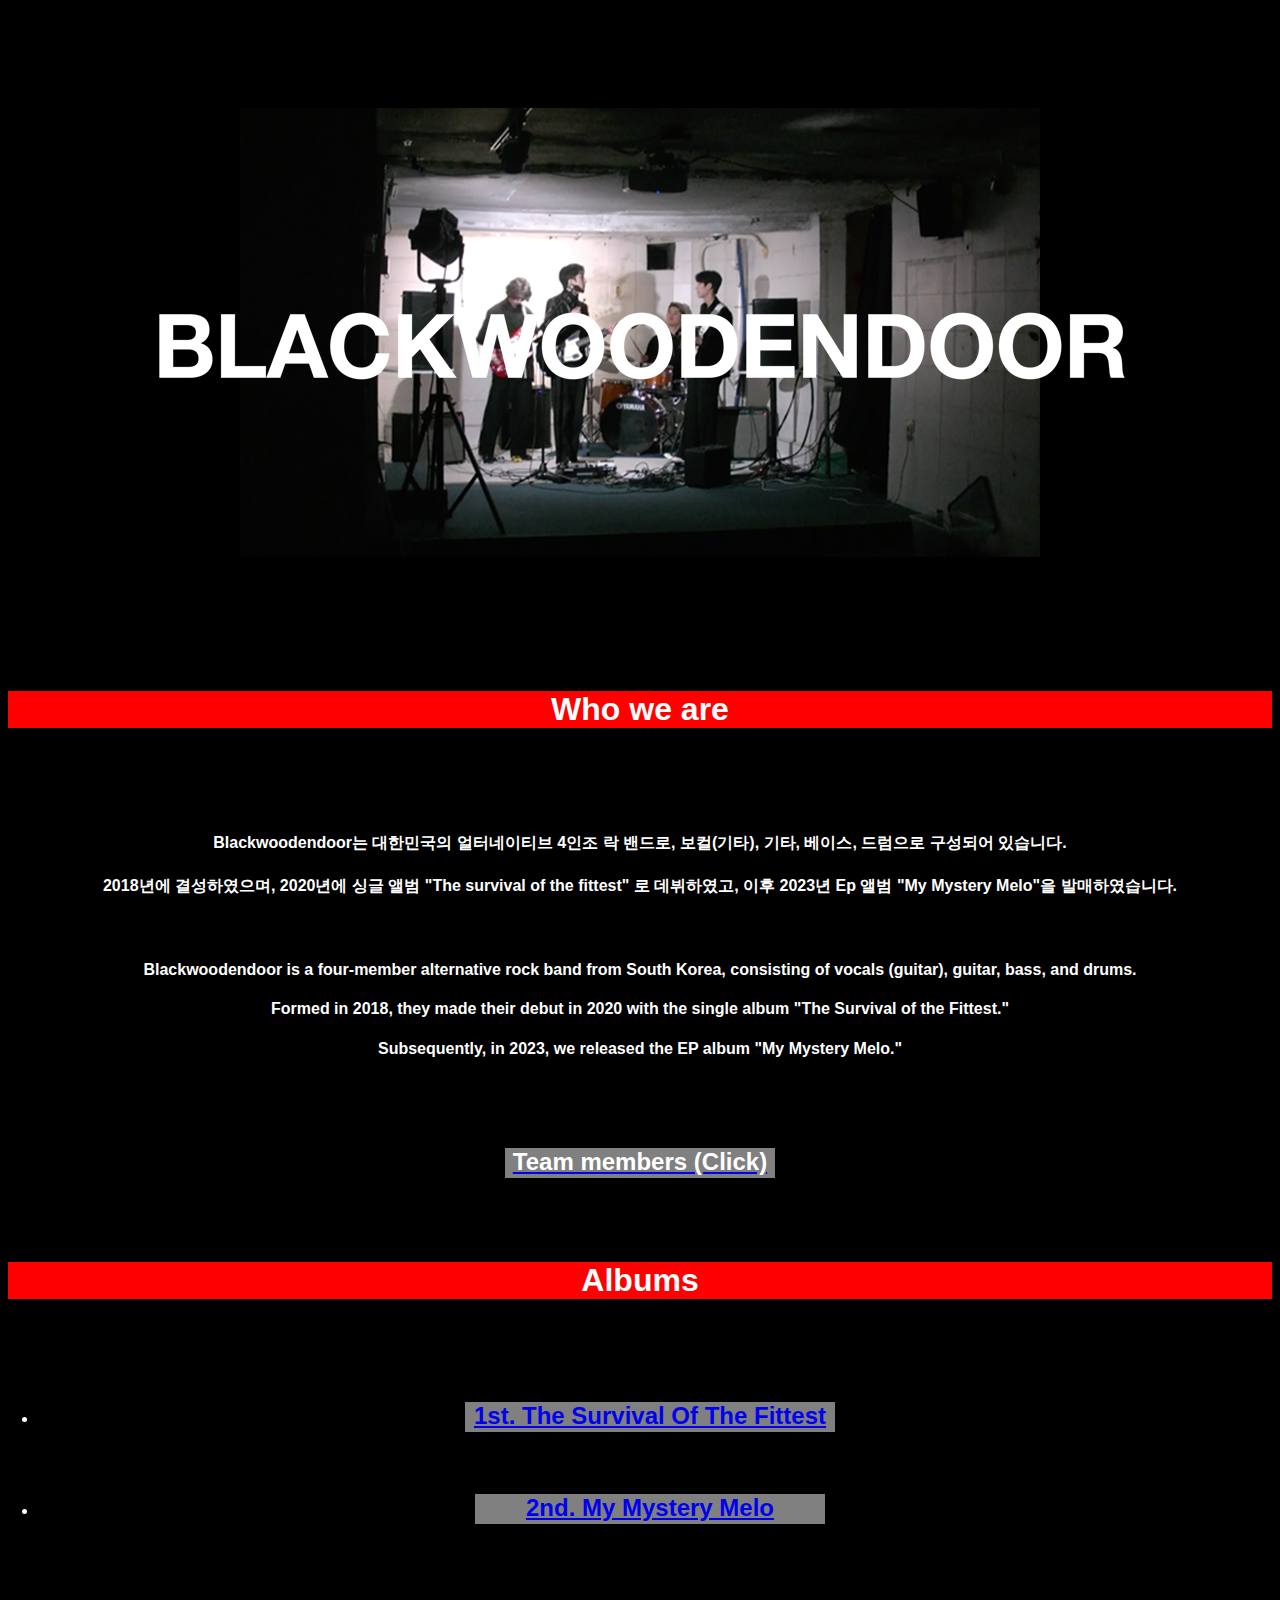
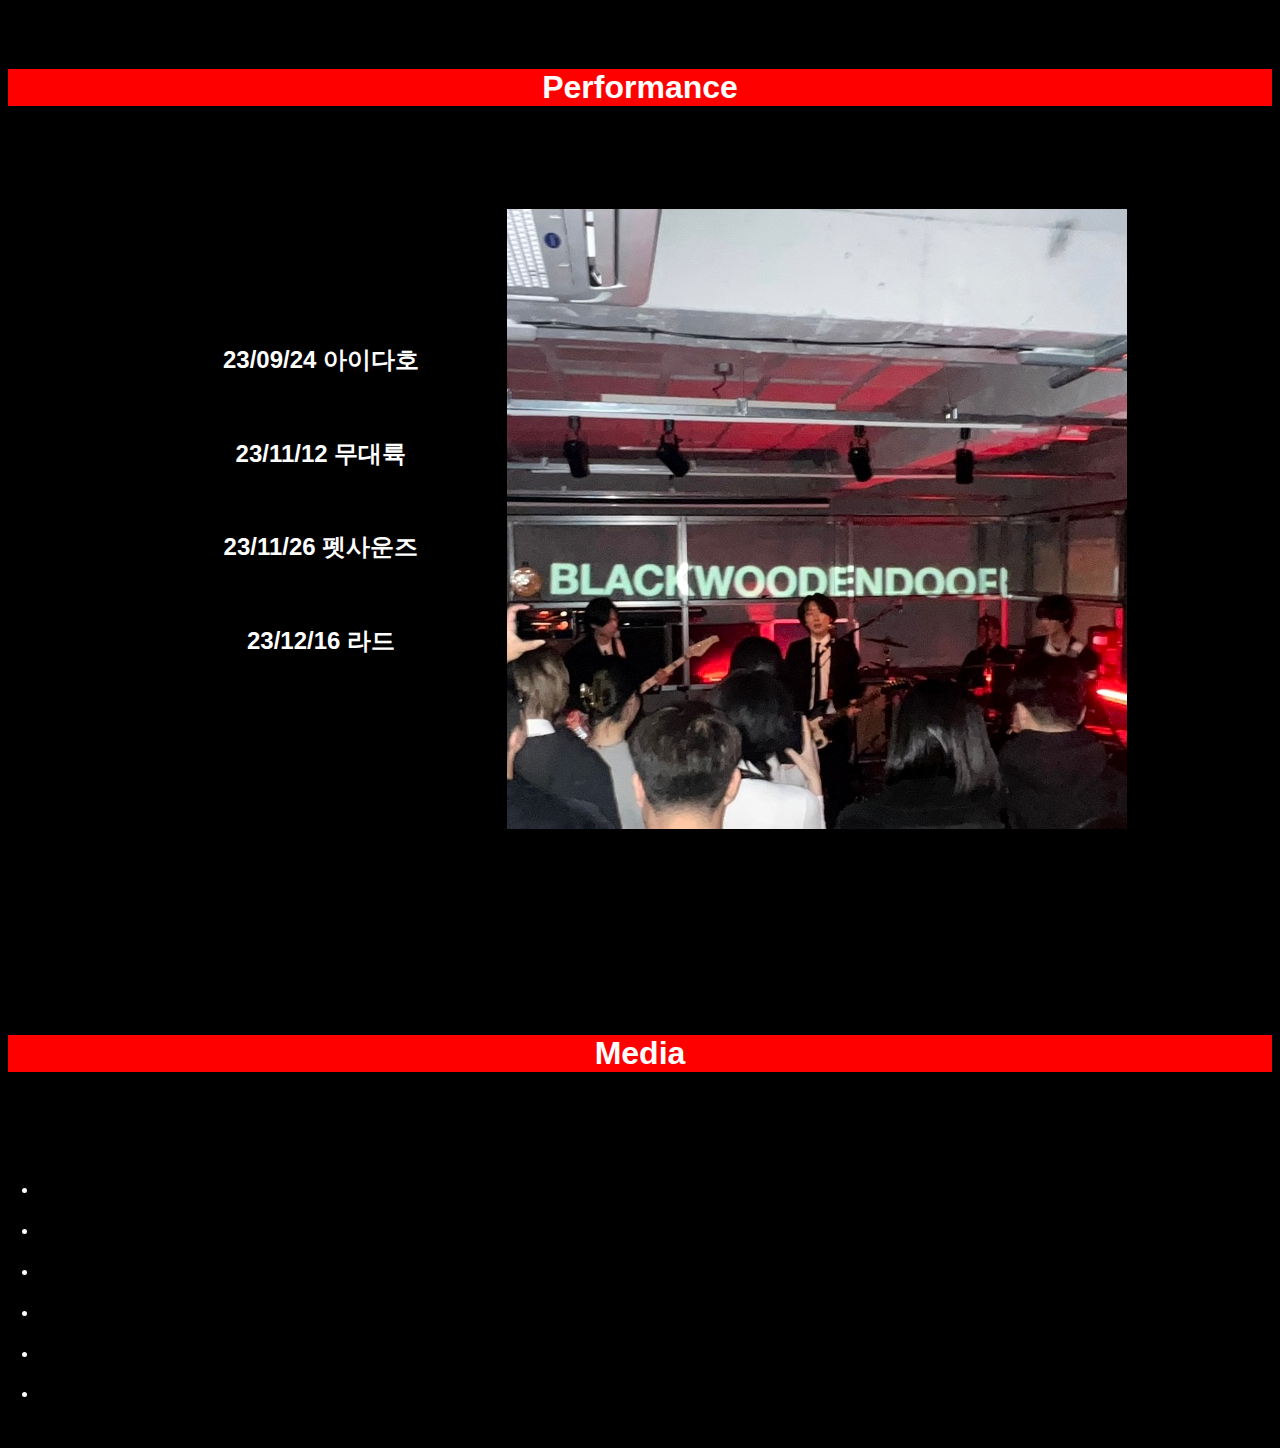
<file: index.html>
<!DOCTYPE html>
<html> 
<head>
    <meta charset="utf-8">
    <title>BLACKWOODENDOOR</title>
    <link rel="stylesheet" href="style.css">
    <link rel="icon" href="blackwoodendoor/11.ico">
</head>
<body>
    <div class="group_main_img">
        <img src="blackwoodendoor/2_edit800.png" alt="group-main">
    </div>
    <div class="logo">
        <img src="blackwoodendoor/7_edit1000new.png" alt="white-logo">      
    </div>
    <div class="who">
        <!-- <hr></hr> -->
        <h1 class="space_letter">space</h1>
        <h1 id="text-box">Who we are</h1>
        <h3 class="space_letter">space</h3>
        <h3 class="space_letter">space</h3>
        <h4>Blackwoodendoor는 대한민국의 얼터네이티브 4인조 락 밴드로, 보컬(기타), 기타, 베이스, 드럼으로 구성되어 있습니다.</h4>
        <h4>2018년에 결성하였으며, 2020년에 싱글 앨범 "The survival of the fittest" 로 데뷔하였고, 이후 2023년 Ep 앨범 "My Mystery Melo"을 발매하였습니다.</h4>
        <h3 class="space_letter">space</h3>
        <h4>Blackwoodendoor is a four-member alternative rock band from South Korea, consisting of vocals (guitar), guitar, bass, and drums.</h4>
        <h4>Formed in 2018, they made their debut in 2020 with the single album "The Survival of the Fittest."</h4>
        <h4>Subsequently, in 2023, we released the EP album "My Mystery Melo."</h4>
        <h1 class="space_letter">space</h1>
        <h2 id="members-box">
            <a href="team_members.html"><h4>Team members (Click)</h4></a>
        </h2>
    </div>

    <div class="elbum">
        <!-- <hr></hr> -->
        <h1 class="space_letter">space</h1>
        <h1 id="text-box">Albums</h1>
        <h3 class="space_letter">space</h3>
        <h3 class="space_letter">space</h3>
        <ul>
            <li>
                <h2 id="first-elbum">
                    <a href="first_elbum.html">1st. The Survival Of The Fittest</a>
                </h2>
                <h6 class="space_letter">space</h6>
            </li>
            <li>
                <h2 id="second-elbum">
                    <a href="second_elbum.html">2nd. My Mystery Melo</a>
                </h2>
            </li>
        <h3 class="space_letter">space</h3>
        </div>

        
    <div class="performance">
        <!-- <hr></hr> -->
        <h1 class="space_letter">space</h1>
        <h1 id="text-box">Performance</h1>
        <h3 class="space_letter">space</h3>
        <div class="indentation">
            <table cellspacing = "20", align="center">
                <tr>
                    <td>
                        <h2>23/09/24 아이다호</h2>
                        <h3 class="space_letter">space</h3>
                        <h2>23/11/12 무대륙</h2>
                        <h3 class="space_letter">space</h3>
                        <h2>23/11/26 펫사운즈</h2>
                        <h3 class="space_letter">space</h3>
                        <h2>23/12/16 라드</h2>
                        <h3 class="space_letter">space</h3>
                    </td>
                    <td></td>
                    <td></td>
                    <td></td>
                    <td>
                        <img src="blackwoodendoor/4.jpg" alt="Performance">
                    </td>
                </tr>
                <!-- <tr>
                    <td><h3>23/11/12 무대륙</h3></td>
                </tr>
                <tr>
                    <td><h3>23/11/26 펫사운즈</h3></td>
                </tr>
                <tr>
                    <td><h3>23/12/16 라드</h3></td>
                </tr> -->
                <tr></tr>
                <tr></tr>
                <tr></tr>
                <tr></tr>
            </table>
        <h3 class="space_letter">space</h3>
        </div>

        <div class="Media">
            <!-- <hr></hr> -->
            <h1 class="space_letter">space</h1>
            <h1 id="text-box">Media</h1>
            <h3 class="space_letter">space</h3>
            <h3 class="space_letter">space</h3>
            <ul>
                <li>
                    <h2 id="blackwoondoor-live">
                        <a href=""></a>
                    </h2>
                    <h6 class="space_letter">space</h6>
                </li>
                <li>
                    <h2 id="">
                        <a href=""></a>
                    </h2>
                    <h6 class="space_letter">space</h6>
                </li>
                <li>
                    <h2 id="">
                        <a href=""></a>
                    </h2>
                    <h6 class="space_letter">space</h6>
                </li>
                <li>
                    <h2 id="">
                        <a href=""></a>
                    </h2>
                    <h6 class="space_letter">space</h6>
                </li>
                <li>
                    <h2 id="">
                        <a href=""></a>
                    </h2>
                    <h6 class="space_letter">space</h6>
                </li>
                <li>
                    <h2 id="">
                        <a href=""></a>
                    </h2>
                    <h6 class="space_letter">space</h6>
                </li>
            <h3 class="space_letter">space</h3>
            </div>
    
</body>
</html>
</file>
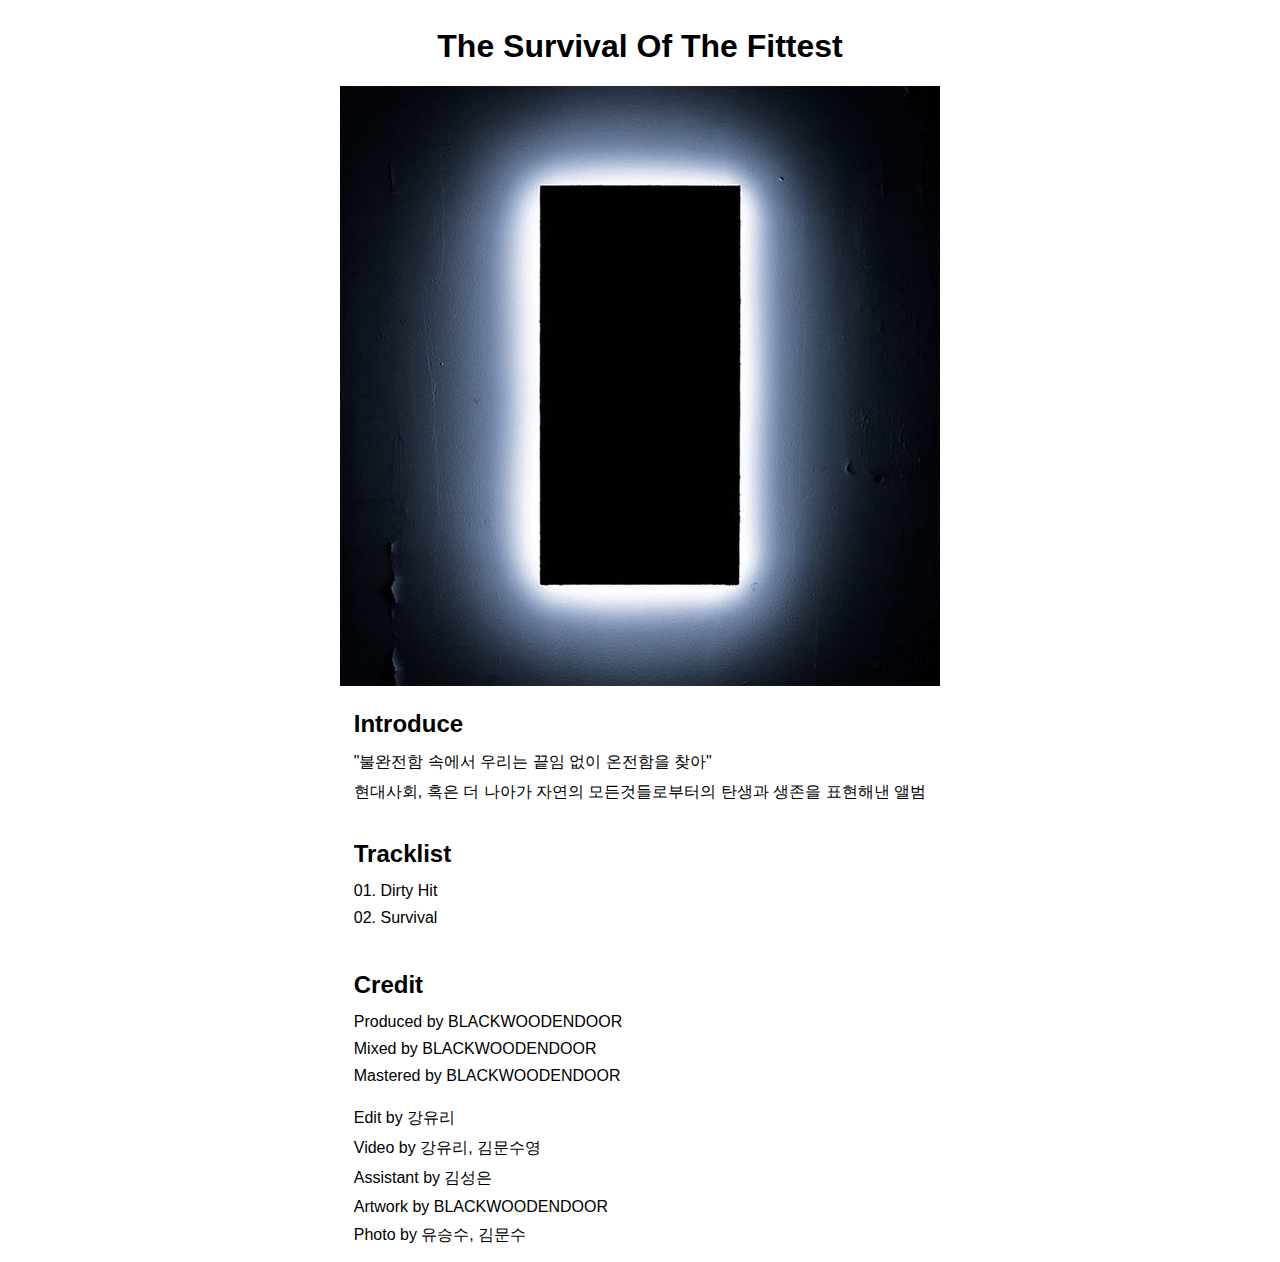
<file: first_elbum.html>
<head>
    <meta charset="utf-8">
    <title>FIRST ELBUM</title>
    <link rel="stylesheet" href="style2.css">
    <link rel="icon" href="blackwoodendoor/11.ico">
</head>
<body>
    <div class="first_elbum_img">
        <h1>The Survival Of The Fittest</h1>
        <img src="blackwoodendoor/first_elbum.jpeg" alt="first-elbum">
    </div>
    <div class="white_text">space</div>
    <div class="white_text">space</div>
    <div class="indentation">
        <table cellspacing = "7", align="center">
            <tr>
                <td><h2>Introduce</h2></td>
            </tr>
            <tr>
                <td>"불완전함 속에서 우리는 끝임 없이 온전함을 찾아"</td>
            </tr>
            <tr>
                <td>현대사회, 혹은 더 나아가 자연의 모든것들로부터의 탄생과 생존을 표현해낸 앨범</td>
            </tr>
            <tr></tr>
            <tr></tr>
            <tr></tr>
            <tr></tr>
            <tr>
                <td><h2>Tracklist</h2></td>
            </tr>
            <tr>
                <td>01. Dirty Hit</td>
            </tr>
            <tr>
                <td>02. Survival</td>
            </tr>
            <tr></tr>
            <tr></tr>
            <tr></tr>
            <tr></tr>
            <tr></tr>
            <tr>
                <td><h2>Credit</h2></td>
            </tr>
            <tr>
                <td>Produced by BLACKWOODENDOOR</td>
            </tr>
            <tr>
                <td>Mixed by BLACKWOODENDOOR</td>
            </tr>
            <tr>
                <td>Mastered by BLACKWOODENDOOR</td>
            </tr>
            <tr></tr>
            <tr></tr>
            <tr>
                <td>Edit by 강유리</td>
            </tr>
            <tr>
                <td>Video by 강유리, 김문수영</td>
            </tr>
            <tr>
                <td>Assistant by 김성은</td>
            </tr>
            <tr>
                <td>Artwork by BLACKWOODENDOOR</td>
            </tr>
            <tr>
                <td>Photo by 유승수, 김문수</td>
            </tr>
        </table>
    </div>
</body>
</file>
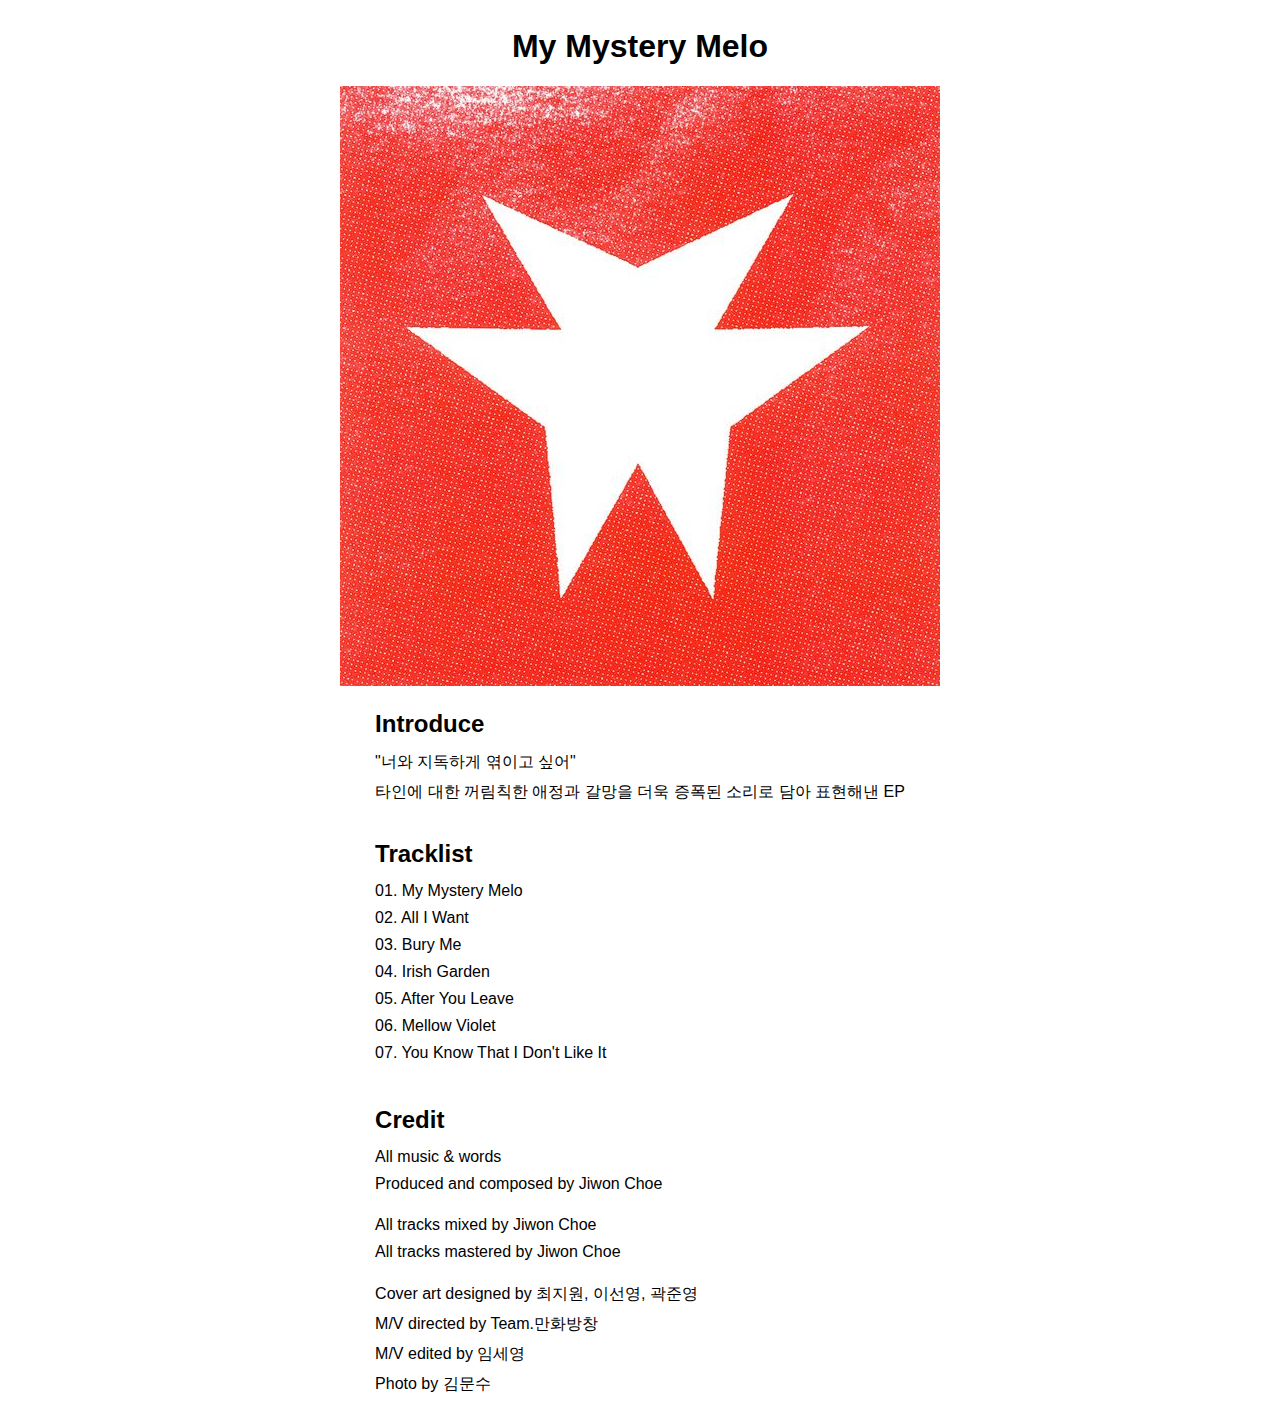
<file: second_elbum.html>
<head>
    <meta charset="utf-8">
    <title>SECOND ELBUM</title>
    <link rel="stylesheet" href="style2.css">
    <link rel="icon" href="blackwoodendoor/11.ico">
</head>
<body>
    <div class="second_elbum_img">
        <h1>My Mystery Melo</h1>
        <img src="blackwoodendoor/second_elbum.jpeg" alt="second-elbum">
    </div>
    <div class="white_text">space</div>
    <div class="white_text">space</div>
    <div class="indentation">
        <table cellspacing = "7", align="center">
            <tr>
                <td><h2>Introduce</h2></td>
            </tr>
            <tr>
                <td>"너와 지독하게 엮이고 싶어"</td>
            </tr>
            <tr>
                <td>타인에 대한 꺼림칙한 애정과 갈망을 더욱 증폭된 소리로 담아 표현해낸 EP</td>
            </tr>
            <tr></tr>
            <tr></tr>
            <tr></tr>
            <tr></tr>
            <tr>
                <td><h2>Tracklist</h2></td>
            </tr>
            <tr>
                <td>01. My Mystery Melo</td>
            </tr>
            <tr>
                <td>02. All I Want</td>
            </tr>
            <tr>
                <td>03. Bury Me</td>
            </tr>
            <tr>
                <td>04. Irish Garden</td>
            </tr>
            <tr>
                <td>05. After You Leave</td>
            </tr>
            <tr>
                <td>06. Mellow Violet</td>
            </tr>
            <tr>
                <td>07. You Know That I Don't Like It</td>
            </tr>
            <tr></tr>
            <tr></tr>
            <tr></tr>
            <tr></tr>
            <tr></tr>
            <tr>
                <td><h2>Credit</h2></td>
            </tr>
            <tr>
                <td>All music & words</td>
            </tr>
            <tr>
                <td>Produced and composed by Jiwon Choe</td>
            </tr>
            <tr></tr>
            <tr></tr>
            <tr>
                <td>All tracks mixed by Jiwon Choe</td>
            </tr>
            <tr>
                <td>All tracks mastered by Jiwon Choe</td>
            </tr>
            <tr></tr>
            <tr></tr>
            <tr>
                <td>Cover art designed by 최지원, 이선영, 곽준영</td>
            </tr>
            <tr>
                <td>M/V directed by Team.만화방창</td>
            </tr>
            <tr>
                <td>M/V edited by 임세영</td>
            </tr>
            <tr>
                <td>Photo by 김문수</td>
            </tr>
        </table>
    </div>
</body>
</file>
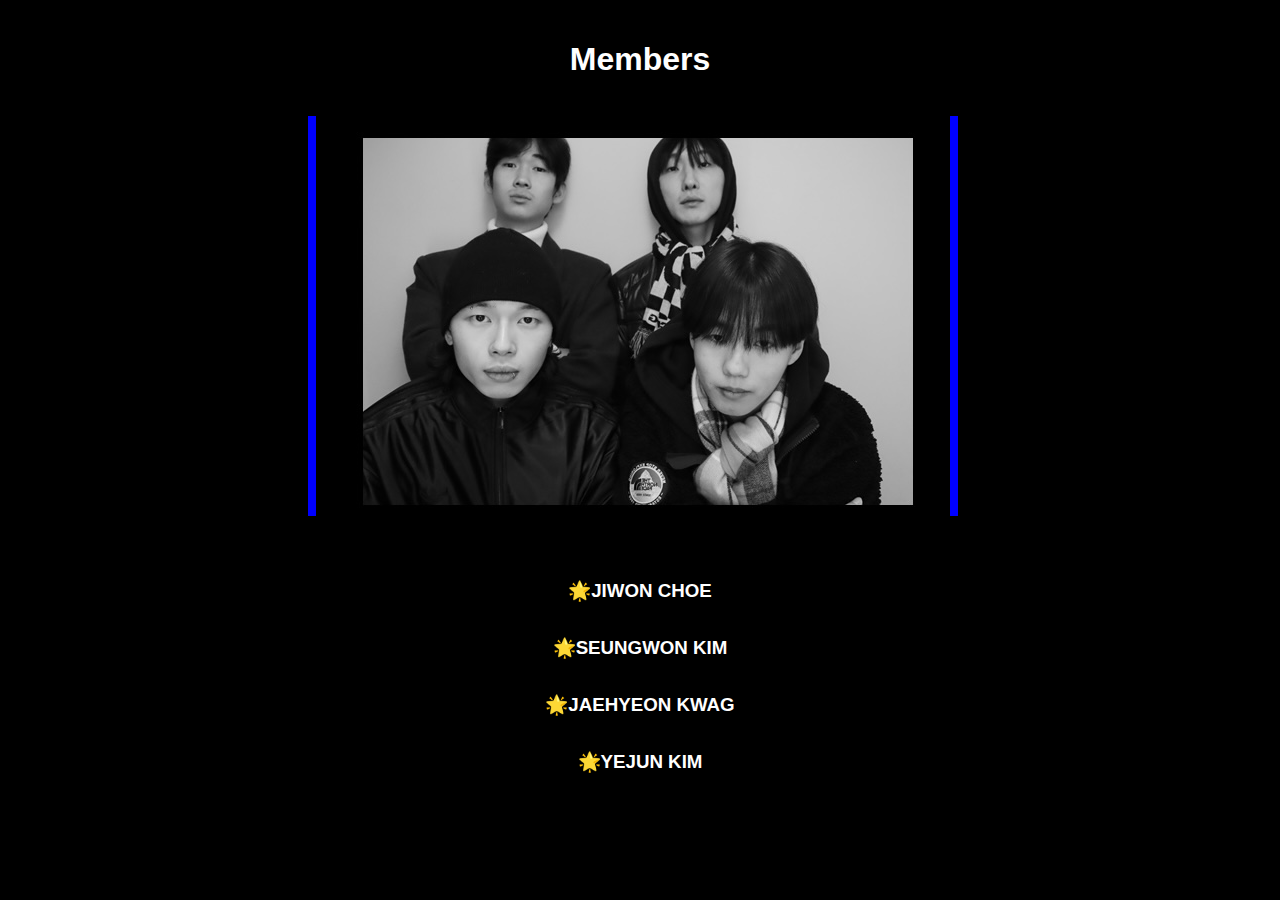
<file: team_members.html>
<!DOCTYPE html>
<html> 
<head>
    <meta charset="utf-8">
    <title>BLACKWOODENDOOR</title>
    <link rel="stylesheet" href="style3.css">
    <link rel="icon" href="blackwoodendoor/11.ico">
</head>
<body>
    <div class="member_img">
        <h1>Members</h1>
        <div class="blue-box">
            <img src="blackwoodendoor/1.jpg" alt="members">
        </div>
    </div>
    <!-- <div class="jiwon">
        <img src="blackwoodendoor/7_edit1000new.png" alt="white-logo">      
    </div> -->
    <div class="who">
        <!-- <hr></hr> -->
        <!-- <h1 class="space_letter">space</h1> -->
        <h3>🌟JIWON CHOE</h3>
        <h3>🌟SEUNGWON KIM</h3>
        <h3>🌟JAEHYEON KWAG</h3>
        <h3>🌟YEJUN KIM</h3>
        <h1 class="space_letter">space</h1>
        <h1 class="space_letter">space</h1>
    </div>
</file>
<file: style.css>
body {
    background-color: black;
    text-align: center;
    font-family: Arial, Helvetica, sans-serif;
}

.logo {
    /* width:1800px; */
    height:500px;
    margin: 0 auto 0 auto;
    /* background-color:black; */
    position: relative;
    bottom: 290px;
    /* right: 50%;
    bottom: 150px; */ */
}

.group_main_img {
    /* height:500px; */
    margin: 0 auto 0 auto;
    position: relative;
    top: 100px;
    /* position: absolute;
    right: 50%;
    bottom: 300px; */
}

.who {
    background-color: black;
    height: 50px;
    margin: 0 auto 0 auto;
    position: relative;
    bottom: 350px;
}

.elbum {
    background-color: black;
    height: 50px;
    margin: 0 auto 0 auto;
    position: relative;
    top: 150px;
    color: white;
}

.performance {
    background-color: black;
    height: 50px;
    margin: 0 auto 0 auto;
    position: relative;
    top: 485px;
}

#text-box {
    background-color: red;
}

.category {
    color: white;
}

.identation {
    color: white;
}


hr {
	border-style: none;
	border-top-style: dotted;
	border-color: white;
	border-width: 8px;
	width: 5%;

}

.space_letter {
    color: black;
}


/* .space {
    background-color: black;
    width: 100%;
    height: 50px;
    color: white;
}

.space2 {
    background-color: red;
    width: 100%;
    height: 30px;
    color: white;
} */

#members-box {
    margin: 0 auto 0 auto;
    background-color: grey;
    height: 30px;
    width: 270px;
}

#first-elbum {
    margin: 0 auto 0 auto;
    background-color: grey;
    height: 30px;
    width: 370px;
    color: white;
}

#second-elbum {
    margin: 0 auto 0 auto;
    background-color: grey;
    height: 30px;
    width: 350px;
    color: white;
}


h1 {
    color: white;
}
h2 {
    color: white;
}
h3 {
    color: white;
}
h4 {
    color: white;
}
h5 {
    color: white;
}
h6 {
    color: white;
}

ul {
    color: white;
    position: relative;
    right: 10px;
}

.indentation {
    /* margin: 0 auto 0 auto; */
    color: white;
    /* height: 50px; */
    position: relative;
    top: 20px;
    left: 35px;
}
</file>
<file: style2.css>
body {
    /* background-color: black; */
    text-align: center;
    font-family: Arial, Helvetica, sans-serif;
}

.first_elbum_img {
    margin: 0 auto 0 auto;
    position: relative;
    top: 20px;
}

.second_elbum_img {
    margin: 0 auto 0 auto;
    position: relative;
    top: 20px;
}

.white_text {
    color: white;
}

.identation {
    margin: 0 auto 0 auto;
    /* position: relative;
    right: 100px; */
}

h2 {
    margin-left: 0px;
    margin-bottom: 5px;
}
</file>
<file: style3.css>
body {
    background-color: black;
    text-align: center;
    font-family: Arial, Helvetica, sans-serif;
    color: white;
}

.members {
    /* width:1800px; */
    /* height:500px; */
    margin: 0 auto 0 auto;
    /* background-color:black; */
    /* position: relative;
    bottom: 310px; */
}

.member_img {
    /* margin: 0 auto 0 auto; */
    position: relative;
    /* right: 100px; */
    top: 20px;
}

.space_letter {
    color: black;
    margin-top: 0px;
    margin-bottom: 0px;
}

h3 {
    margin-bottom: 35px;
}

h3 {
    margin-bottom: 35px;
}

.blue-box {
    /* margin: 0 auto 0 auto; */
    width:650px;
    height: 400px;
    background-color: blue;
    position: absolute;
    left: 300px;
    top: 75px;
}



.who{
    position: relative;
    top: 500px;
}
</file>
